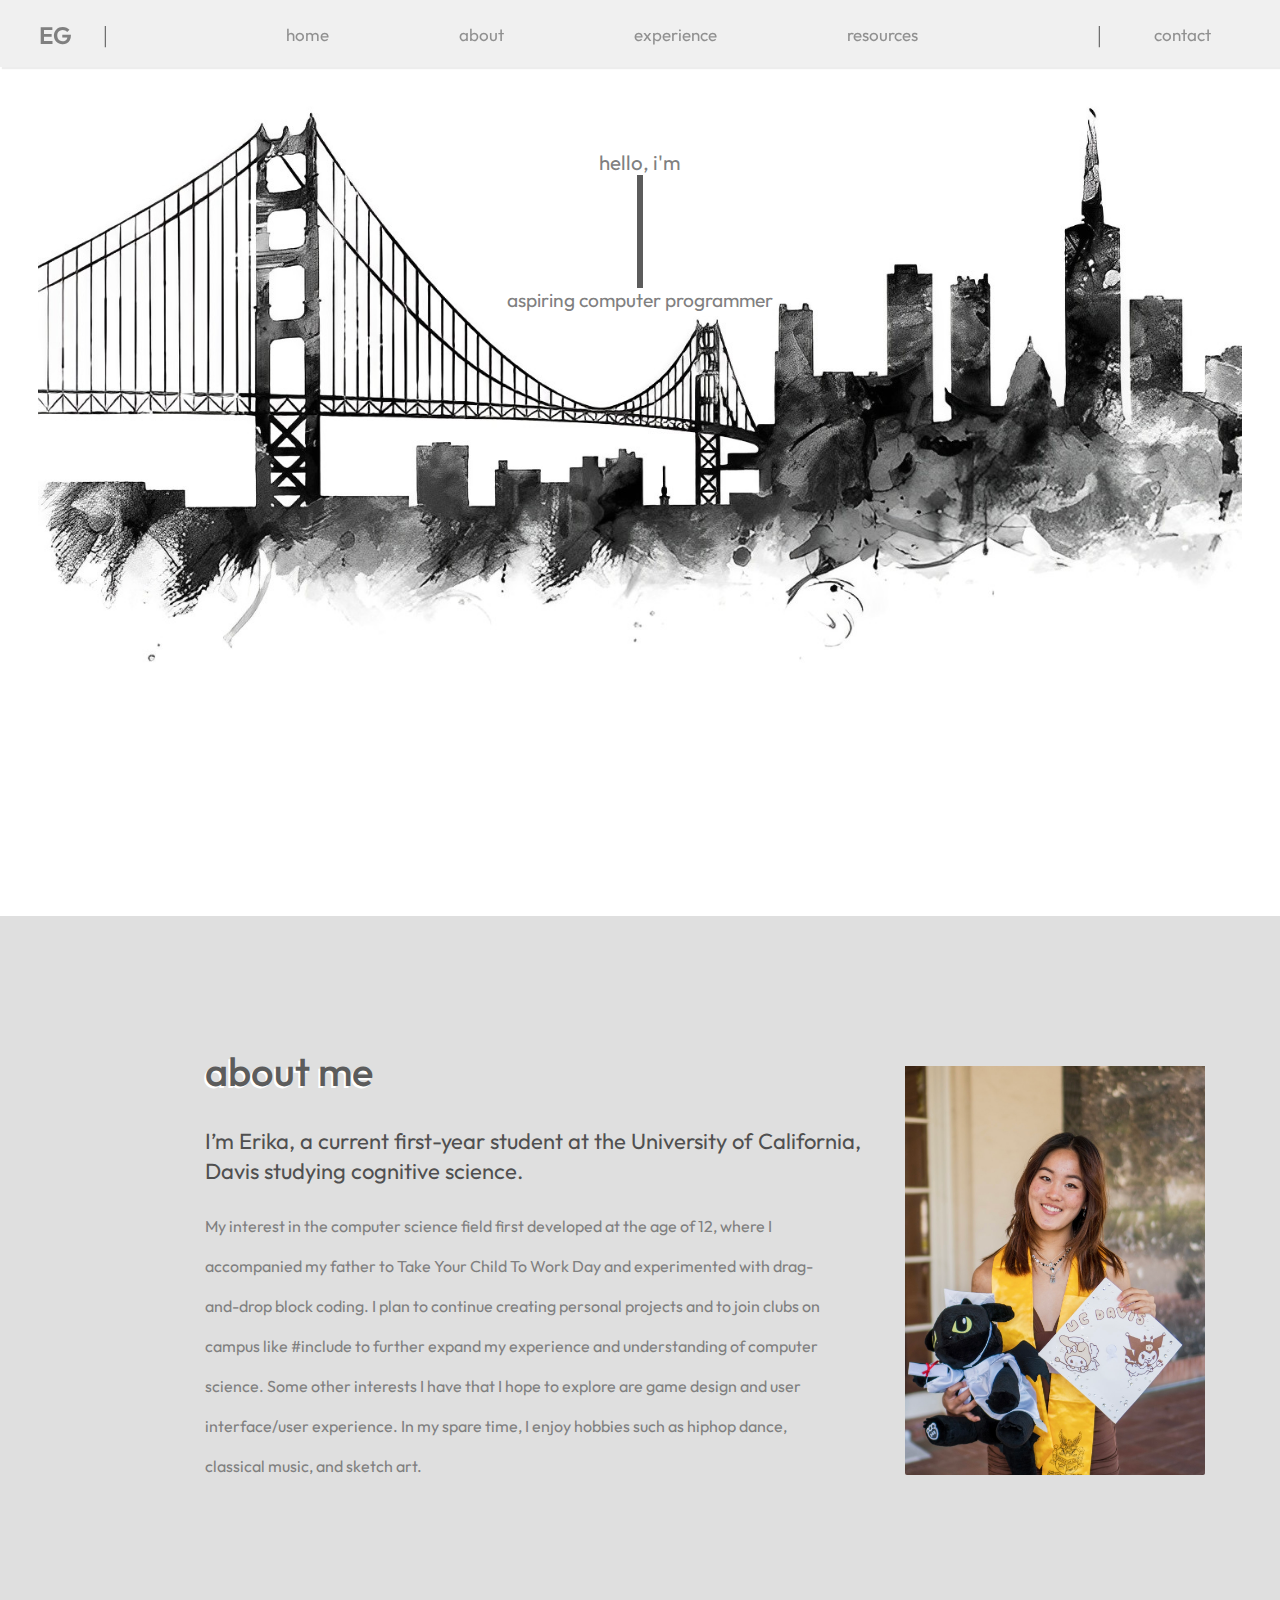
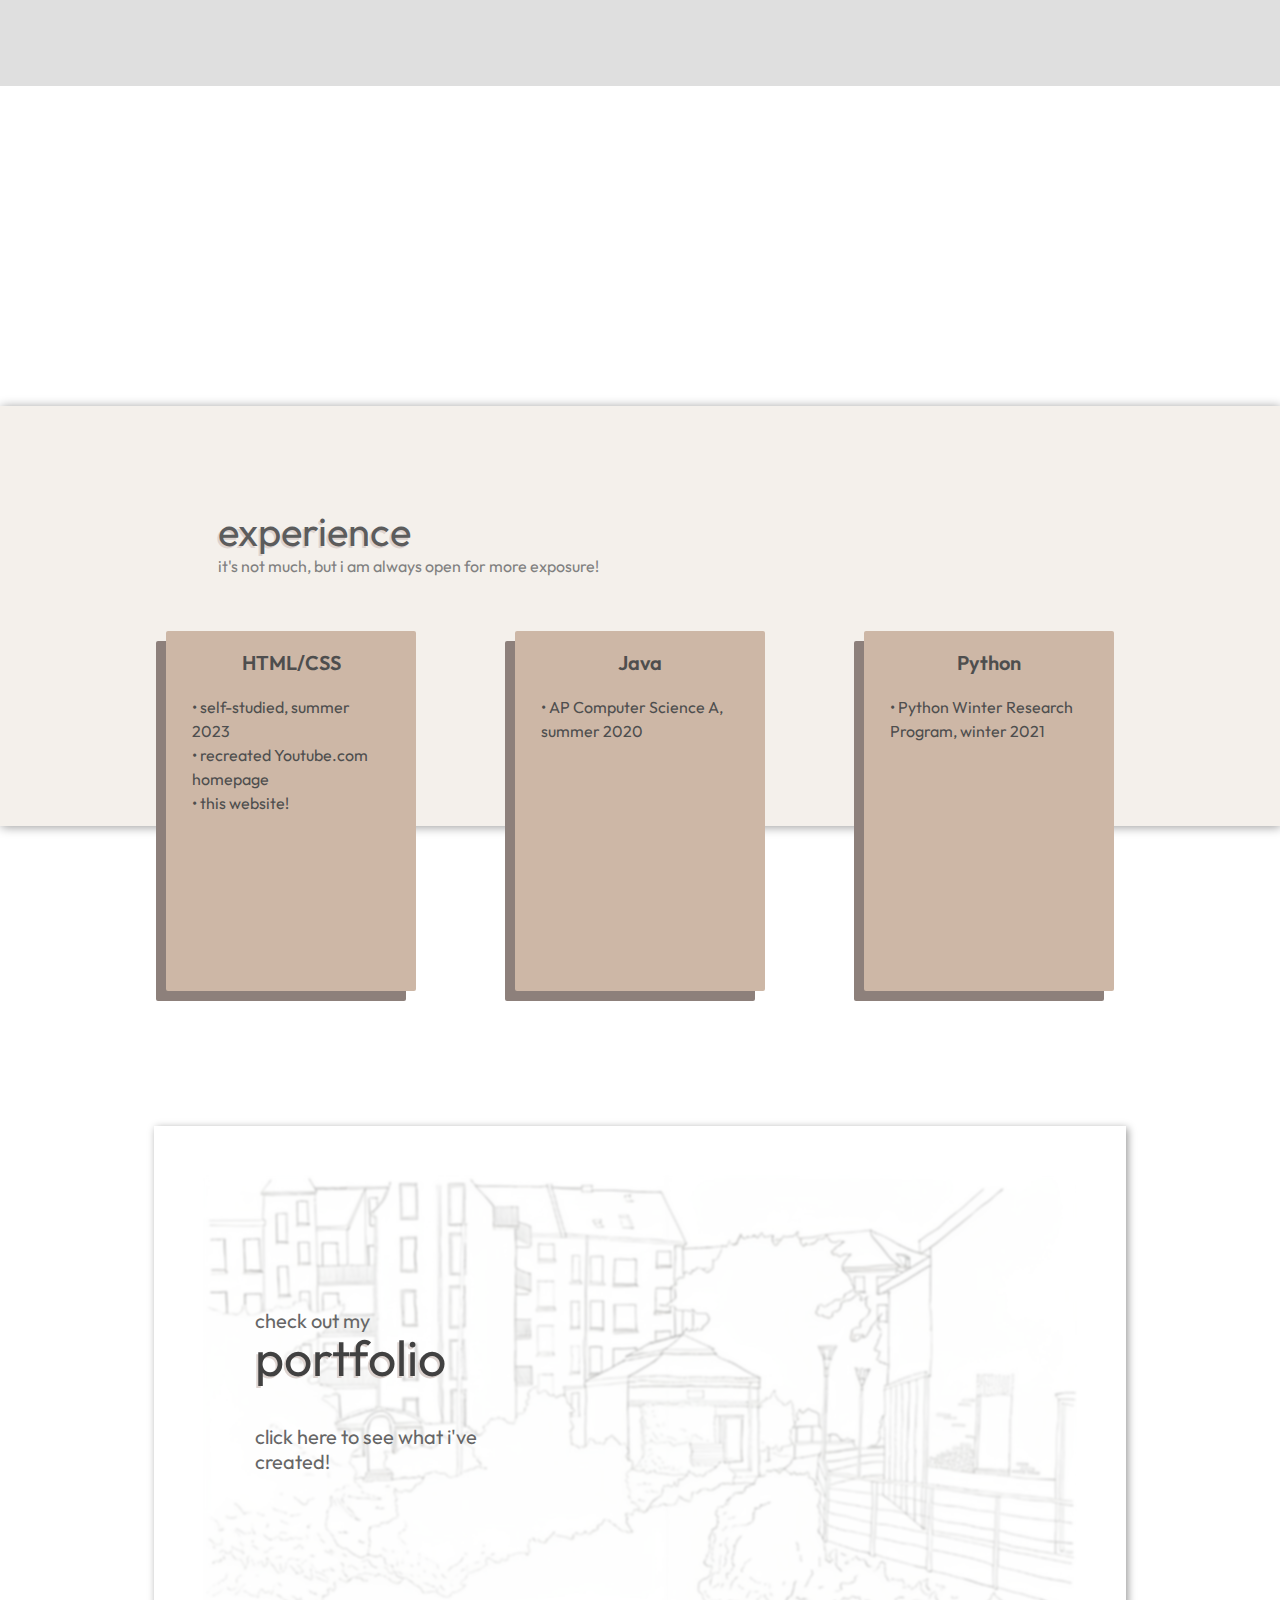
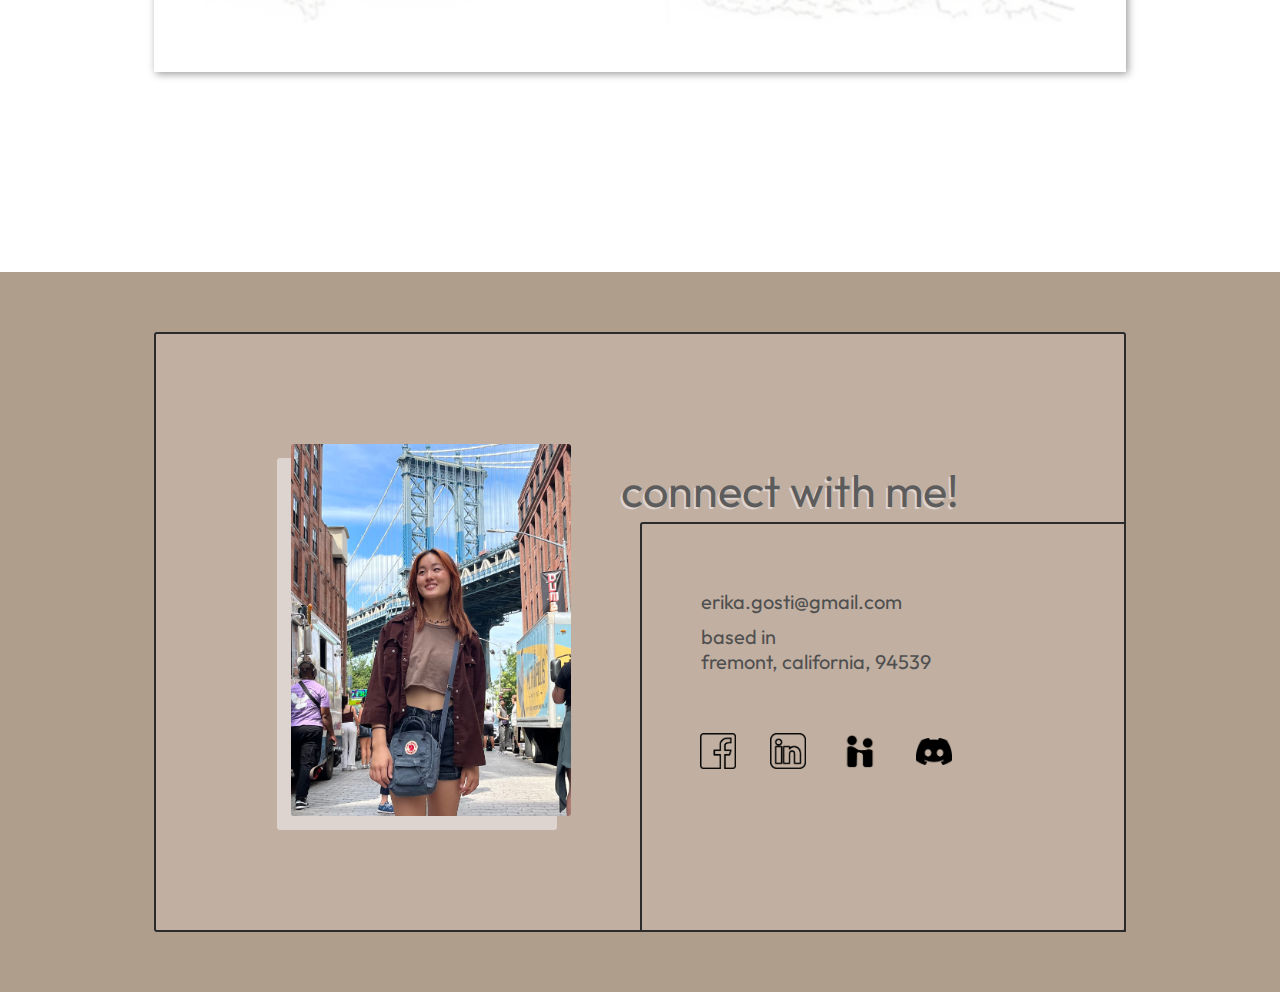
<file: index.html>
<!DOCTYPE html>
<html>
  <head>
    <title>Erika Gosti</title>

    <link rel="stylesheet" href="styles/header.css">
    <link rel="stylesheet" href="styles/styles-pages/opening-page.css">
    <link rel="stylesheet" href="styles/general.css">
    <link rel="stylesheet" href="styles/styles-pages/about-me-page.css">
    <link rel="stylesheet" href="styles/styles-pages/experience-page.css">
    <link rel="stylesheet" href="styles/styles-pages/portfolio-page.css">
    <link rel="stylesheet" href="styles/styles-pages/contact-page.css">

    <link rel="preconnect" href="https://fonts.googleapis.com">
    <link rel="preconnect" href="https://fonts.gstatic.com" crossorigin>
    <link href="https://fonts.googleapis.com/css2?family=Martel:wght@400;600;800&display=swap" rel="stylesheet">

    <link rel="preconnect" href="https://fonts.googleapis.com">
    <link rel="preconnect" href="https://fonts.gstatic.com" crossorigin>
    <link href="https://fonts.googleapis.com/css2?family=Outfit:wght@100;400;600;700&display=swap" rel="stylesheet">

    <style>
      @import url('https://fonts.googleapis.com/css2?family=Fira+Sans:wght@100;400;700&family=Roboto+Condensed&display=swap');
    </style>
  </head>
  <body>
    <header class="header">
      <div class="left-section">
        <div class="logo">
          EG
        </div>
      </div>
      <div class="middle-section">
        <div class="left-space">
           |
        </div>
        <a class="home-button" href="#opening-id">
          home
        </a>
        <a class="about-button" href="#about-me-space-id">
          about
        </a>
        <a class="experience-button" href="#experience-space-id">
          experience
        </a>
        <a class="portfolio-button" href="#portfolio-space-id">
          resources
        </a>
        <div class="right-space">
           |
        </div>
      </div>
      <div class="right-section">
        <a class="contact-button" href="#contact-id">
          contact
        </a>
      </div>
    </header>
    <section class="contents">
      <section class="opening" id="opening-id">
        <div class="background-sf">
          <img class="sf-image" src="backgrounds/background-sf (1).jpeg">
        </div>
        <div class="heading">
          <p class="heading-hello">hello, i'm</p>
          <div class="typewriter-container">
            <p class="heading-name">
              Erika Gosti
            </p>
          </div>
    
          <p class="heading-description">
            aspiring computer programmer
          </p>
        </div>
      </section>
  
      <div class="about-me-space" id="about-me-space-id"></div>
      <section class="about-me" id="about-me-id">
        <div class="about-me-info">
          <div class="about-me-info">
            <div class="about-me-writing">
              <p class="about-me-title">
                about me
              </p>
              <p class="about-me-opening">
                I&#8217;m Erika, a current first-year student at the University of California,
                Davis studying cognitive science.
              </p>
              <p class="about-me-description">
                My interest in the computer science field first developed at the
                age of 12, where I accompanied my father to Take Your Child To Work
                Day and experimented with drag-and-drop block coding. I plan to
                continue creating personal projects and to join clubs on campus like
                #include to further expand my experience and understanding of computer
                science. Some other interests I have that I hope to explore are game
                design and user interface/user experience. In my spare time, I enjoy
                hobbies such as hiphop dance, classical music, and sketch art.
              </p>
            </div>
          </div>
          <div class="about-me-picture">
            <img class="about-me-image" src="images/about-me-image-2.jpg">
          </div>
        </div>
      </section>
  
      <div class="experience-space" id="experience-space-id"></div>
      <section class="experience" id="experience-id">
        <div class="experience-heading">
          <p class="experience-title">
            experience
          </p>
          <p class="experience-subheading">
            it's not much, but i am always open for more exposure!
          </p>
        </div>
  
        <div class="experience-details">
          <div class="experience-box">
            <div class="experience-text">
              <p class="experience-block-title">HTML&#47;CSS</p>
              <p>&#8226; self-studied, summer 2023</p>
              <p>&#8226; recreated Youtube.com homepage</p>
              <p>&#8226; this website!</p>
            </div>
          </div>
          <div class="experience-box">
            <div class="experience-text">
              <p class="experience-block-title">Java</p>
              <p>&#8226; AP Computer Science A, summer 2020</p>
            </div>
          </div>
          <div class="experience-box">
            <div class="experience-text">
              <p class="experience-block-title">Python</p>
              <p>&#8226; Python Winter Research Program, winter 2021</p>
            </div>
          </div>
        </div>
      </section>
  
      <div class="portfolio-space" id="portfolio-space-id"></div>
      <section class="portfolio" id="portfolio-id">
        <div class="portfolio-background">
          <img class="background-arch" src="backgrounds/background-arch.png">
          <div class="portfolio-text">
            <div class="portfolio-heading">
              <div class="portfolio-title-1">
                check out my
              </div>
              <div class="portfolio-title-2">
                portfolio
              </div>
  
              <div class="portfolio-link">
                <a href="https://www.google.com/">click here to see what i've created!</a>
              </div>
            </div>
          </div>
          
        </div>
      </section>
  
      <section class="contact" id="contact-id">
        <div class="inner-box">
          <div class="inner-border"></div>
          <div class="contact-picture">
            <img class="contact-image" src="/images/contact-image.jpg">
          </div>
          <div class="contact-info">
            <div class="contact-title">
              connect with me!
            </div>
            <div class="personal-and-buttons">
              <div class="personal-info">
                <div class="email-info">
                  erika.gosti@gmail.com
                </div>
                <!--<div class="number-info">
                  &#40;510&#41; 738&#45;9827
                </div>-->
                <div class="location">
                  <div class="based-in">
                    based in
                  </div>
                  <div class="city-state-country">
                    fremont, california, 94539
                  </div>
                </div>
              </div>
              <div class="contact-buttons">
                <a href="https://www.facebook.com/erikagostii/" class="facebook-button">
                  <img class="facebook-logo" src="logos/facebook-logo-removebg-preview.png">
                </a>
                <a href="https://www.linkedin.com/in/erika-gosti-233a05209" class="linkedin-button">
                  <img class="linkedin-logo" src="logos/linkedin-logo-removebg-preview.png">
                </a>
                <button class="handshake-button">
                  <img class="handshake-logo" src="logos/handshake-logo.png">
                </button>
                <button class="discord-button">
                  <img class="discord-logo" src="logos/discord-logo.png">
                </button>
              </div>
            </div>
          </div>
        </div>
      </section>
    </section>
  </body>
</html>
</file>
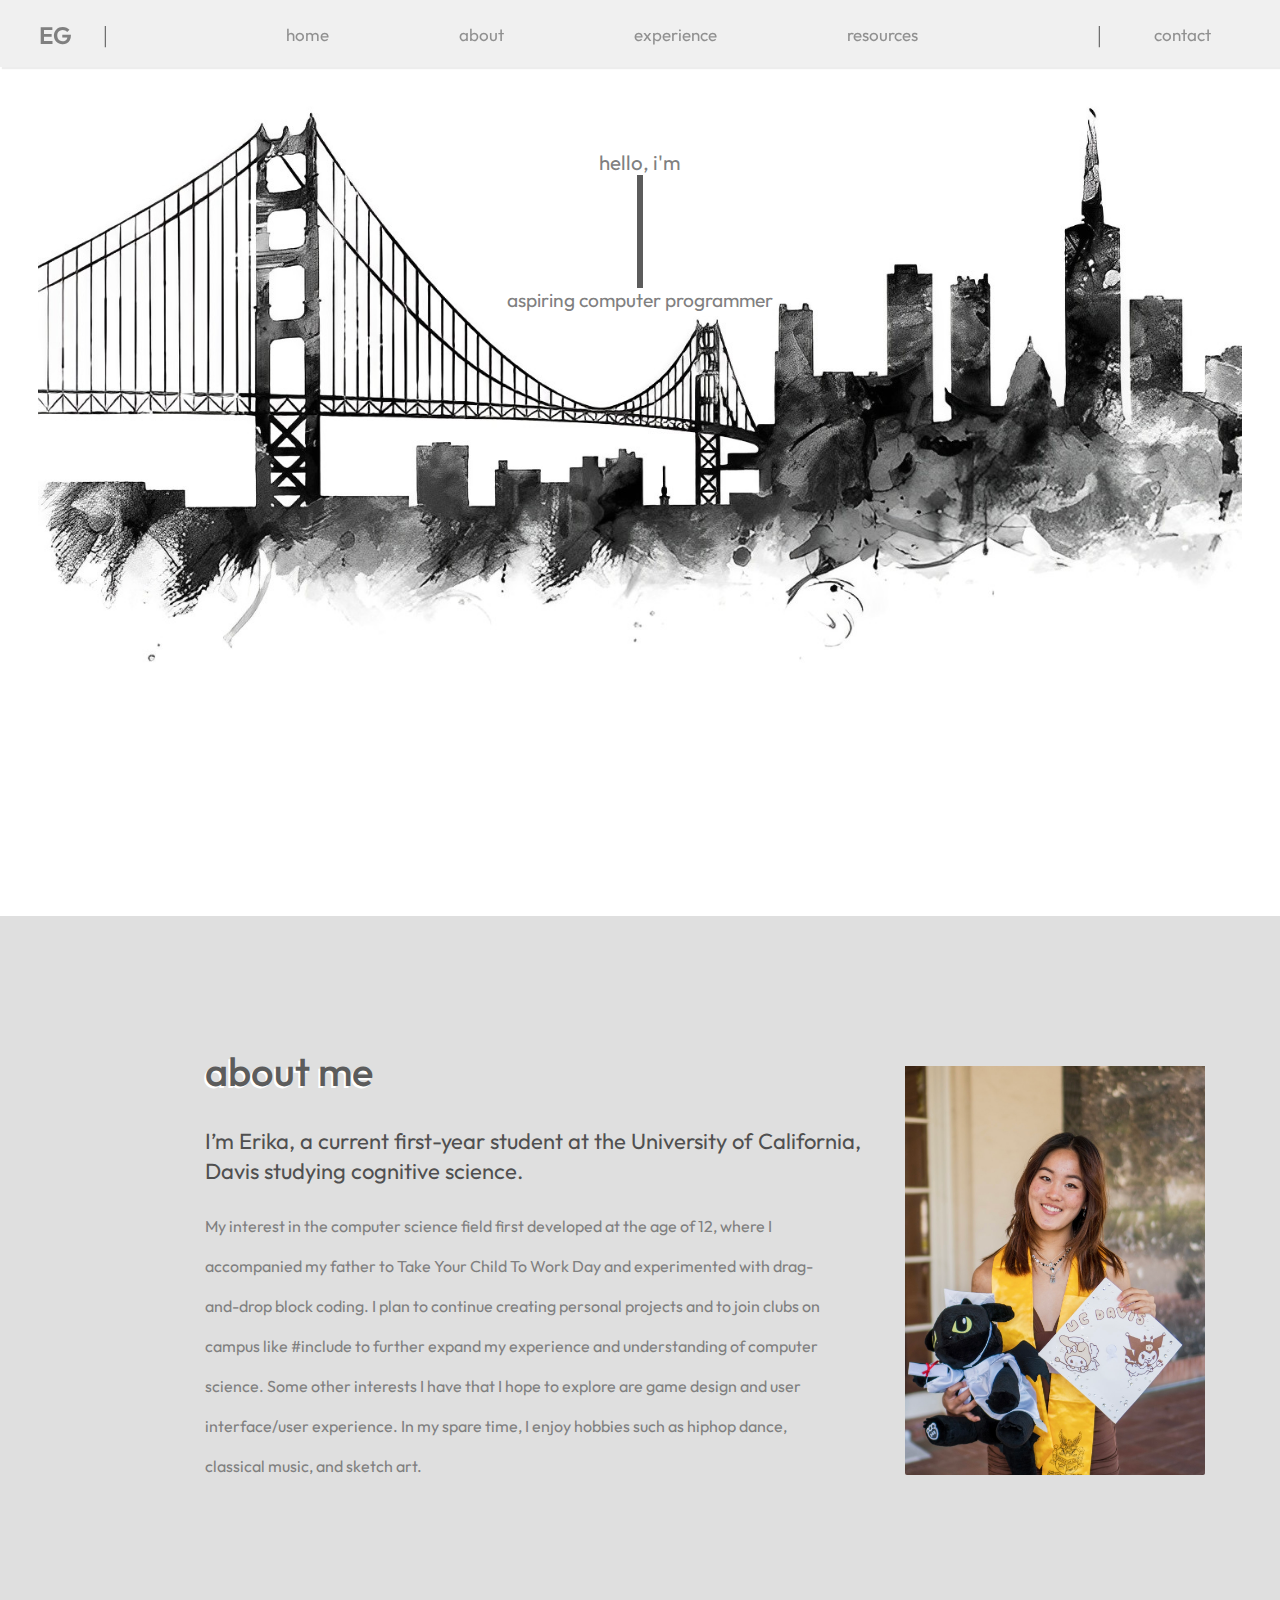
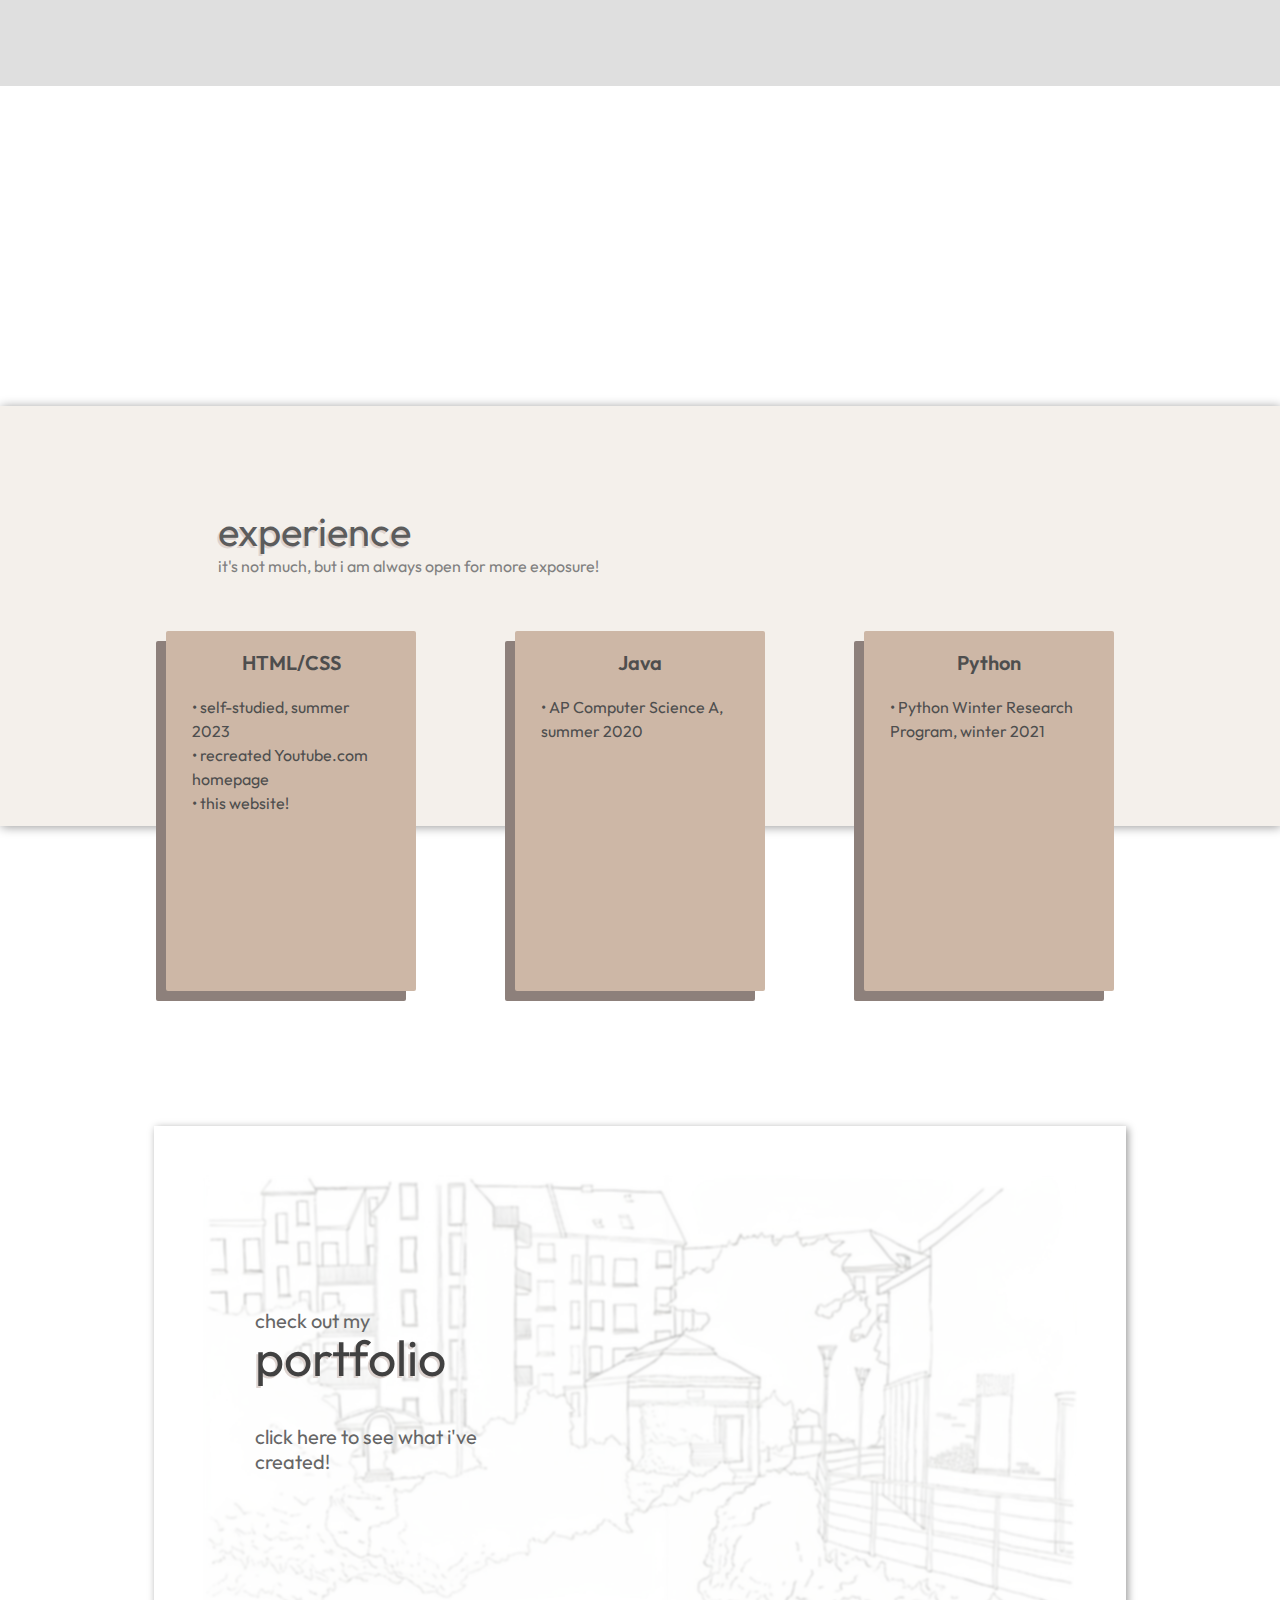
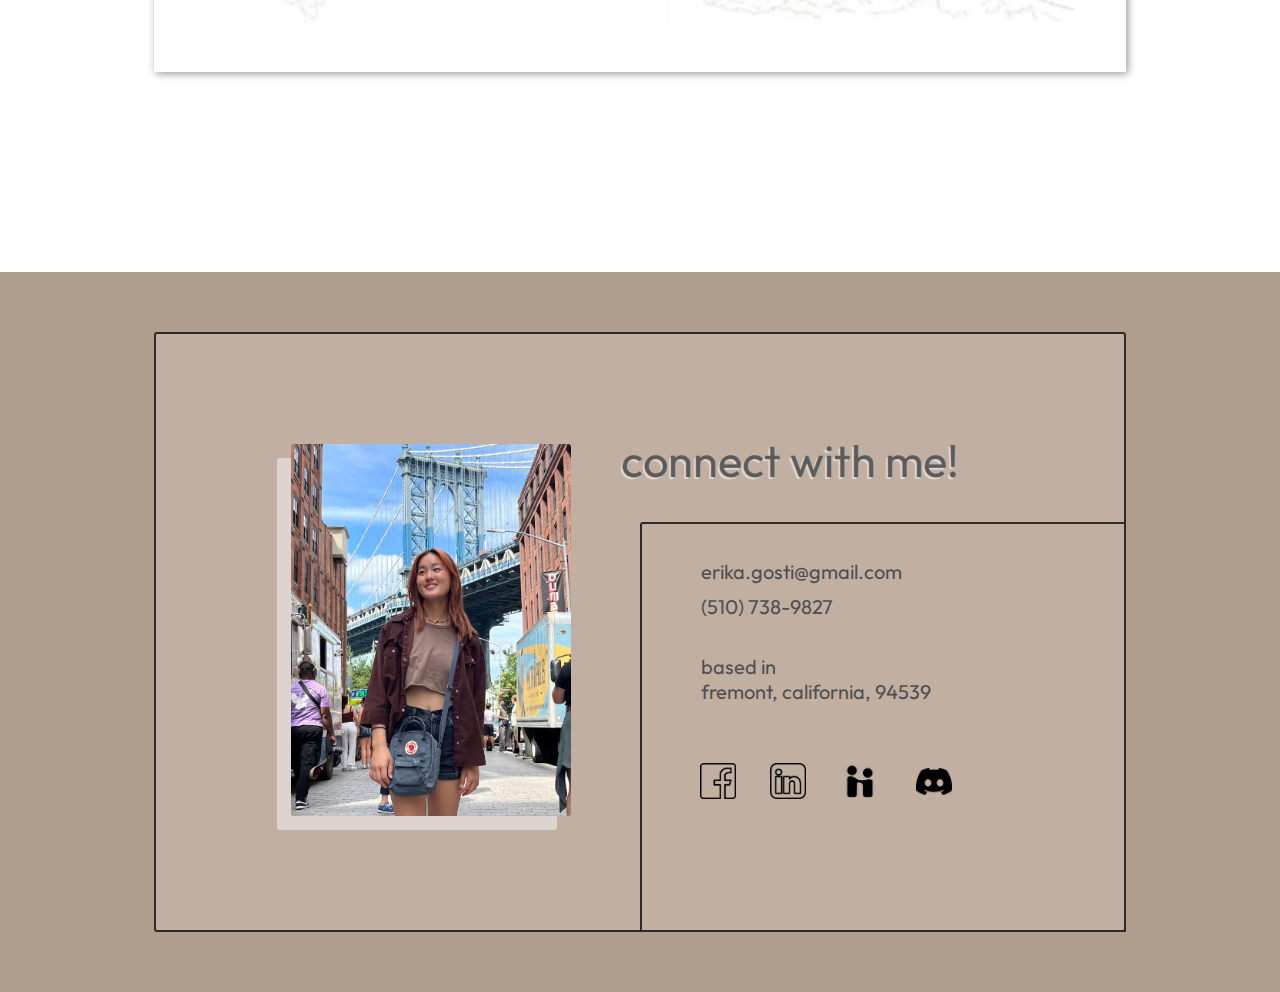
<file: website.html>
<!DOCTYPE html>
<html>
  <head>
    <title>Erika Gosti</title>

    <link rel="stylesheet" href="styles/header.css">
    <link rel="stylesheet" href="styles/styles-pages/opening-page.css">
    <link rel="stylesheet" href="styles/general.css">
    <link rel="stylesheet" href="styles/styles-pages/about-me-page.css">
    <link rel="stylesheet" href="styles/styles-pages/experience-page.css">
    <link rel="stylesheet" href="styles/styles-pages/portfolio-page.css">
    <link rel="stylesheet" href="styles/styles-pages/contact-page.css">

    <link rel="preconnect" href="https://fonts.googleapis.com">
    <link rel="preconnect" href="https://fonts.gstatic.com" crossorigin>
    <link href="https://fonts.googleapis.com/css2?family=Martel:wght@400;600;800&display=swap" rel="stylesheet">

    <link rel="preconnect" href="https://fonts.googleapis.com">
    <link rel="preconnect" href="https://fonts.gstatic.com" crossorigin>
    <link href="https://fonts.googleapis.com/css2?family=Outfit:wght@100;400;600;700&display=swap" rel="stylesheet">

    <style>
      @import url('https://fonts.googleapis.com/css2?family=Fira+Sans:wght@100;400;700&family=Roboto+Condensed&display=swap');
    </style>
  </head>
  <body>
    <header class="header">
      <div class="left-section">
        <div class="logo">
          EG
        </div>
      </div>
      <div class="middle-section">
        <div class="left-space">
           |
        </div>
        <a class="home-button" href="#opening-id">
          home
        </a>
        <a class="about-button" href="#about-me-space-id">
          about
        </a>
        <a class="experience-button" href="#experience-space-id">
          experience
        </a>
        <a class="portfolio-button" href="#portfolio-space-id">
          resources
        </a>
        <div class="right-space">
           |
        </div>
      </div>
      <div class="right-section">
        <a class="contact-button" href="#contact-id">
          contact
        </a>
      </div>
    </header>
    <section class="contents">
      <section class="opening" id="opening-id">
        <div class="background-sf">
          <img class="sf-image" src="backgrounds/background-sf (1).jpeg">
        </div>
        <div class="heading">
          <p class="heading-hello">hello, i'm</p>
          <div class="typewriter-container">
            <p class="heading-name">
              Erika Gosti
            </p>
          </div>
    
          <p class="heading-description">
            aspiring computer programmer
          </p>
        </div>
      </section>
  
      <div class="about-me-space" id="about-me-space-id"></div>
      <section class="about-me" id="about-me-id">
        <div class="about-me-info">
          <div class="about-me-info">
            <div class="about-me-writing">
              <p class="about-me-title">
                about me
              </p>
              <p class="about-me-opening">
                I&#8217;m Erika, a current first-year student at the University of California,
                Davis studying cognitive science.
              </p>
              <p class="about-me-description">
                My interest in the computer science field first developed at the
                age of 12, where I accompanied my father to Take Your Child To Work
                Day and experimented with drag-and-drop block coding. I plan to
                continue creating personal projects and to join clubs on campus like
                #include to further expand my experience and understanding of computer
                science. Some other interests I have that I hope to explore are game
                design and user interface/user experience. In my spare time, I enjoy
                hobbies such as hiphop dance, classical music, and sketch art.
              </p>
            </div>
          </div>
          <div class="about-me-picture">
            <img class="about-me-image" src="images/about-me-image-2.jpg">
          </div>
        </div>
      </section>
  
      <div class="experience-space" id="experience-space-id"></div>
      <section class="experience" id="experience-id">
        <div class="experience-heading">
          <p class="experience-title">
            experience
          </p>
          <p class="experience-subheading">
            it's not much, but i am always open for more exposure!
          </p>
        </div>
  
        <div class="experience-details">
          <div class="experience-box">
            <div class="experience-text">
              <p class="experience-block-title">HTML&#47;CSS</p>
              <p>&#8226; self-studied, summer 2023</p>
              <p>&#8226; recreated Youtube.com homepage</p>
              <p>&#8226; this website!</p>
            </div>
          </div>
          <div class="experience-box">
            <div class="experience-text">
              <p class="experience-block-title">Java</p>
              <p>&#8226; AP Computer Science A, summer 2020</p>
            </div>
          </div>
          <div class="experience-box">
            <div class="experience-text">
              <p class="experience-block-title">Python</p>
              <p>&#8226; Python Winter Research Program, winter 2021</p>
            </div>
          </div>
        </div>
      </section>
  
      <div class="portfolio-space" id="portfolio-space-id"></div>
      <section class="portfolio" id="portfolio-id">
        <div class="portfolio-background">
          <img class="background-arch" src="backgrounds/background-arch.png">
          <div class="portfolio-text">
            <div class="portfolio-heading">
              <div class="portfolio-title-1">
                check out my
              </div>
              <div class="portfolio-title-2">
                portfolio
              </div>
  
              <div class="portfolio-link">
                <a href="https://www.google.com/">click here to see what i've created!</a>
              </div>
            </div>
          </div>
          
        </div>
      </section>
  
      <section class="contact" id="contact-id">
        <div class="inner-box">
          <div class="inner-border"></div>
          <div class="contact-picture">
            <img class="contact-image" src="/images/contact-image.jpg">
          </div>
          <div class="contact-info">
            <div class="contact-title">
              connect with me!
            </div>
            <div class="personal-and-buttons">
              <div class="personal-info">
                <div class="email-info">
                  erika.gosti@gmail.com
                </div>
                <div class="number-info">
                  &#40;510&#41; 738&#45;9827
                </div>
                <div class="location">
                  <div class="based-in">
                    based in
                  </div>
                  <div class="city-state-country">
                    fremont, california, 94539
                  </div>
                </div>
              </div>
              <div class="contact-buttons">
                <a href="https://www.facebook.com/erikagostii/" class="facebook-button">
                  <img class="facebook-logo" src="logos/facebook-logo-removebg-preview.png">
                </a>
                <a href="https://www.linkedin.com/in/erika-gosti-233a05209" class="linkedin-button">
                  <img class="linkedin-logo" src="logos/linkedin-logo-removebg-preview.png">
                </a>
                <button class="handshake-button">
                  <img class="handshake-logo" src="logos/handshake-logo.png">
                </button>
                <button class="discord-button">
                  <img class="discord-logo" src="logos/discord-logo.png">
                </button>
              </div>
            </div>
          </div>
        </div>
      </section>
    </section>
  </body>
</html>
</file>
<file: styles/header.css>
.header {
  background-color: rgb(240, 240, 240);
  display: flex;
  flex: 1;
  position: fixed;
  z-index: 100;
  flex-direction: row;
  justify-content: space-between;
  margin-top: 0;
  padding-left: 32px;
  padding-right: 40px;
  padding-top: 10px;
  padding-bottom: 8px;
  top: 0;
  left: 0px;
  right: 0px;
  align-items: center;
  /* text-shadow: 0.7px -0.7px 0.7px rgba(0, 0, 0, 0.1); */
  box-shadow: 2px 2px 1px rgba(0, 0, 0, 0.07);
  font-family: 'Outfit', sans-serif;
}

.left-section {
  align-items: center;
  margin-left: 7px;
}

.logo {
  font-size: 17px;
  color: rgb(144, 144, 144);
  font-weight: 600;
  color: gray;
  font-size: 24px;
}

.middle-section {
  display: flex;
  flex: 1;
  justify-content: space-between;
  flex-direction: row;
  min-width: 500px;
  align-items: center;
}

.home-button, .about-button, .experience-button, .portfolio-button, .contact-button {
  font-size: 17px;
  color: rgb(144, 144, 144);
  background-color: rgb(240, 240, 240);
  border-radius: 4px;
  padding: 14px 22px;
  transition: background-color 0.3s; 
  border: none;
}

.home-button:hover, .about-button:hover, .experience-button:hover, .portfolio-button:hover, .contact-button:hover {
  background-color: rgb(226, 226, 226);
}

.home-button:active, .about-button:active, .experience-button:active, .portfolio-button:active, .contact-button:active {
  background-color: rgb(202, 202, 202);
}

.left-space {
  padding-left: 30px;
  padding-right: 70px;
  font-size: 24px;
  font-weight: 100;
}

.right-space {
  padding-right: 30px;
  padding-left: 70px;
  font-size: 24px;
  font-weight: 100;
}

.right-section {
  align-items: center;
  margin-right: 7px;
}
</file>
<file: styles/styles-pages/opening-page.css>
.opening {
  margin-bottom: 200px;
  display: flex;
  flex: 1;
  padding-top: 100px;
  /* filter: blur(4px);
  opacity: 0.5;
  transition: opacity 0.4s, filter 1s; */
}

/* .opening:hover {
  filter: blur(0px);
  opacity: 1;
} */

.background-sf {
  display: flex;
  flex: 1;
  position: relative;
  justify-content: center;
  margin-left: 3vw;
  margin-right: 3vw;
}

.sf-image {
  max-width: 100%;
}

.heading {
  color: gray;
  display: flex;
  flex-direction: column;
  position: absolute;
  left: 0;
  right: 0;
  top: 150px;
  align-items: center;
}

.heading-hello {
  font-size: 1.6vw;
  align-items: start;
  margin-bottom: 0;
}

.heading-name {
  font-family: 'Outfit', sans-serif;
  font-size: 7vw;
  color: rgb(92, 92, 92);
  overflow: hidden;
  white-space: nowrap;
  width: 0;
  animation: typing 1.5s steps(30, end) forwards,
  blinking 0.8s infinite;
  border-right: .075em solid;
}

.typewriter-container {
  display: grid;
  place-items: center;
  width: 34.5vw;
  padding: 0;
  margin: 0;
}

@keyframes typing {
  from { width: 0 }
  to { width: 100% }
}

@keyframes blinking {
  0% {border-right-color: transparent}
  50% {border-right-color: rgb(124, 101, 71)}
  100% {border-right-color: transparent}
}

.heading-description {
  font-size: 1.5vw;
}
</file>
<file: styles/general.css>
/* html {

}

body {

} */

html, body {
  width: 100%;
  margin: 0;
  padding: 0;
  scroll-behavior: smooth;
}

p {
  font-family: 'Outfit', sans-serif;
  margin-top: 0;
  margin-bottom: 0;
}
</file>
<file: styles/styles-pages/about-me-page.css>
.about-me-space {
  margin-bottom: 250px;
  width: 100%;
}

.about-me {
  margin-top: 50px;
  margin-bottom: 180px;
  padding-top: 50px;
  padding-left: 16vw;
  padding-right: 16vw;
  padding-bottom: 200px;
  background-color: rgb(223, 223, 223);
  box-shadow: inset 0px 0px 0px rgba(0, 0, 0, 0);
  transition: box-shadow 0.2s;
}

.about-me:hover {
  box-shadow: inset 0px 10px 150px rgba(0, 0, 0, 0.4),
  inset 0px -10px 150px rgba(0, 0, 0, 0.4);
}

.about-me-title {
  font-size: 40px;
  font-weight: 500;
  color: rgb(92, 92, 92);
  text-shadow: 1px 1px 0.7px rgba(0, 0, 0, 0.1);
  text-shadow: -2px 2px 0px rgb(255, 255, 255);
  margin-bottom: 30px;
  padding-top: 80px;
}

.about-me-opening {
  line-height: 30px;
  font-size: 22px;
  width: 700px;
  margin-bottom: 20px;
  color: rgb(80, 80, 80);
}

.about-me-info {
  display: flex;
  flex-direction: row;
}

.about-me-image {
  width: 300px;
  border-radius: 2px;
  animation: fadeIn 2s;
  -webkit-animation: fadeIn 2s;
  -moz-animation: fadeIn 2s;
  -o-animation: fadeIn 2s;
  -ms-animation: fadeIn 2s;
  padding-top: 100px;
}

/* @-webkit-keyframes fadeIn {
  0% {
    opacity: 0;
  }
  100% {
    opacity: 1;
  }
} */

.about-me-description {
  margin-right: 80px;
  line-height: 40px;
  color: gray;
  text-shadow: inset 1px 1px 1px rgba(0, 0, 0, 0.4);
}
</file>
<file: styles/styles-pages/experience-page.css>
.experience-space {
  margin-bottom: 320px;
  width: 100%;
}

.experience {
  margin-bottom: 200px;
  padding-top: 100px;
  padding-bottom: 250px;
  padding-left: 17vw;
  padding-right: 17vw;
  background-color: rgb(244, 240, 235);
  box-shadow: 1px 1px 10px rgba(0, 0, 0, 0.4);
  position: relative;
  font-family: 'Outfit', sans-serif;
  transition: box-shadow 0.2s;
}

.experience:hover {
  box-shadow: inset 0px 5px 100px rgba(0, 0, 0, 0.2),
  inset 0px -5px 100px rgba(0, 0, 0, 0.2), 1px 1px 10px
  rgba(0, 0, 0, 0.4);
}

/* .experience-heading {
  margin-left: 150px;
} */

.experience-title {
  font-size: 40px;
  color: rgb(92, 92, 92);
  text-shadow: 1px 1px 0.7px rgba(0, 0, 0, 0.1);
  text-shadow: -2px 2px 0px rgb(221, 211, 207);

}

.experience-subheading {
  color: gray;
  text-shadow: inset 1px 1px 1px rgba(0, 0, 0, 0.4),
}

.experience-details {
  display: flex;
  flex-direction: row;
  justify-content: space-between;
  margin-top: 100px;
  position: absolute;
  left: 13vw;
  right: 13vw;
  top: 125px;
  color: rgb(78, 78, 78);
}

.experience-box {
  background-color: rgb(205, 183, 166);
  width: 250px;
  height: 360px;
  border-radius: 2px;
  box-shadow: -10px 10px 0px rgb(141, 128, 123);
}

.experience-text {
  margin-top: 20px;
  margin-left: 26px;
  margin-right: 26px;
  line-height: 24px;
}

.experience-block-title {
  padding-bottom: 20px;
  font-weight: 600;
  font-size: 20px;
  text-align: center;
}
</file>
<file: styles/styles-pages/portfolio-page.css>
.portfolio-space {
  margin-bottom: 300px;
  width: 100%;
}

.portfolio {
  background-color: white;
  box-shadow: 2px 2px 8px rgba(0, 0, 0, 0.4);
  margin-bottom: 200px;
  margin-left: 12vw;
  margin-right: 12vw;
  margin-top: 200px;
  padding: 50px;
  
}

.portfolio-background {
  display: flex;
  flex: 1;
  position: relative;
  justify-content: center;
}

.background-arch {
  max-width: 100%;
  opacity: 0.3;
  filter: blur(1px);
}

.portfolio-heading {
  font-family: 'Outfit', san-serif;
  left: 4vw;
  top: 140px;
  margin-top: 0;
  opacity: 1;
  color: rgb(65, 65, 65);
  position: absolute;
}

.portfolio-title-1 {
  font-size: 20px;
  line-height: 0.5;
  color: rgb(102, 102, 102);
  font-size: 20px;
  line-height: 0.5;
}

.portfolio-title-2 {
  font-size: 50px;
  text-shadow: -2px 2px 0px rgb(221, 211, 207);
}

.portfolio-link {
  position: absolute;
  left: 0;
  margin-top: 35px;
  color: rgb(102, 102, 102);
  font-size: 20px;
  text-decoration: none;
  width: 300px;
  transition: opacity 0.2s;
}

.portfolio-link:hover {
  opacity: 0.6;
}

a {
  color: inherit;
  font-size: inherit;
  text-decoration: inherit;
}
</file>
<file: styles/styles-pages/contact-page.css>
.contact {
  background-color: rgb(176, 158, 140);
  height: 720px;
  display: flex;
}

.inner-box {
  display: flex;
  flex: 1;
  flex-direction: row;
  font-family: 'Outfit', sans-serif;
  background-color: rgb(193, 176, 162);
  align-items: center;
  justify-content: center;
  margin: 60px 12vw;
  border-color: rgb(43, 43, 43);
  border-style: solid;
  border-width: 2px;
  border-radius: 3px;
  position: relative;
}

.inner-border {
  position: absolute;
  left: 50%;
  top: 188px;
  width: -webkit-calc(50% - 2px);
  height: 406px;
  border-style: solid;
  border-color: rgb(43, 43, 43);
  border-width: 2px;
  border-top-left-radius: 3px;
}

.personal-info {
  margin-bottom: 50px;
  color: rgb(79, 79, 79);
  font-size: 20px;
  margin-left: 10px;
}

.contact-info {
  margin-left: 50px;
  margin-top: 30px;
}

.email-info {
  margin-bottom: 10px;
}

.number-info {
  margin-bottom: 35px;
}

.personal-and-buttons {
  padding: 40px;
  padding-top: 40px;
  padding-bottom: 50px;
  margin-left: 30px;
}

.contact-buttons {
  display: flex;
  flex: 1;
  flex-direction: row;
  align-items: center;
  justify-content: space-between;
}

.facebook-button, .linkedin-button, .handshake-button,
.discord-button {
  background-color: transparent;
  border-radius: 30px;
  padding: 6px 9px;
  margin-right: 16px;
  border-color: transparent;
  cursor: pointer;
  z-index: 100;
}

.facebook-button:hover, .linkedin-button:hover, .handshake-button:hover,
.discord-button:hover {
  background-color: rgb(174, 156, 142);
}

.facebook-button:active, .linkedin-button:active, .handshake-button:active,
.discord-button:active {
  background-color: rgb(148, 134, 122);
}

.discord-button {
  padding: 12px 9px;
  margin-right: 0;
}

.facebook-logo, .linkedin-logo, .handshake-logo, .discord-logo {
  width: 36px;
  background-color: transparent;
}

.contact-image {
  width: 280px;
  border-radius: 3px;
  box-shadow: -14px 14px 0px rgb(221, 211, 207);
  margin-left: 14px;
}

.contact-title {
  font-size: 45px;
  color: rgb(92, 92, 92);
  margin-bottom: 30px;
  text-shadow: -2px 2px 0px rgb(221, 211, 207);
}
</file>
